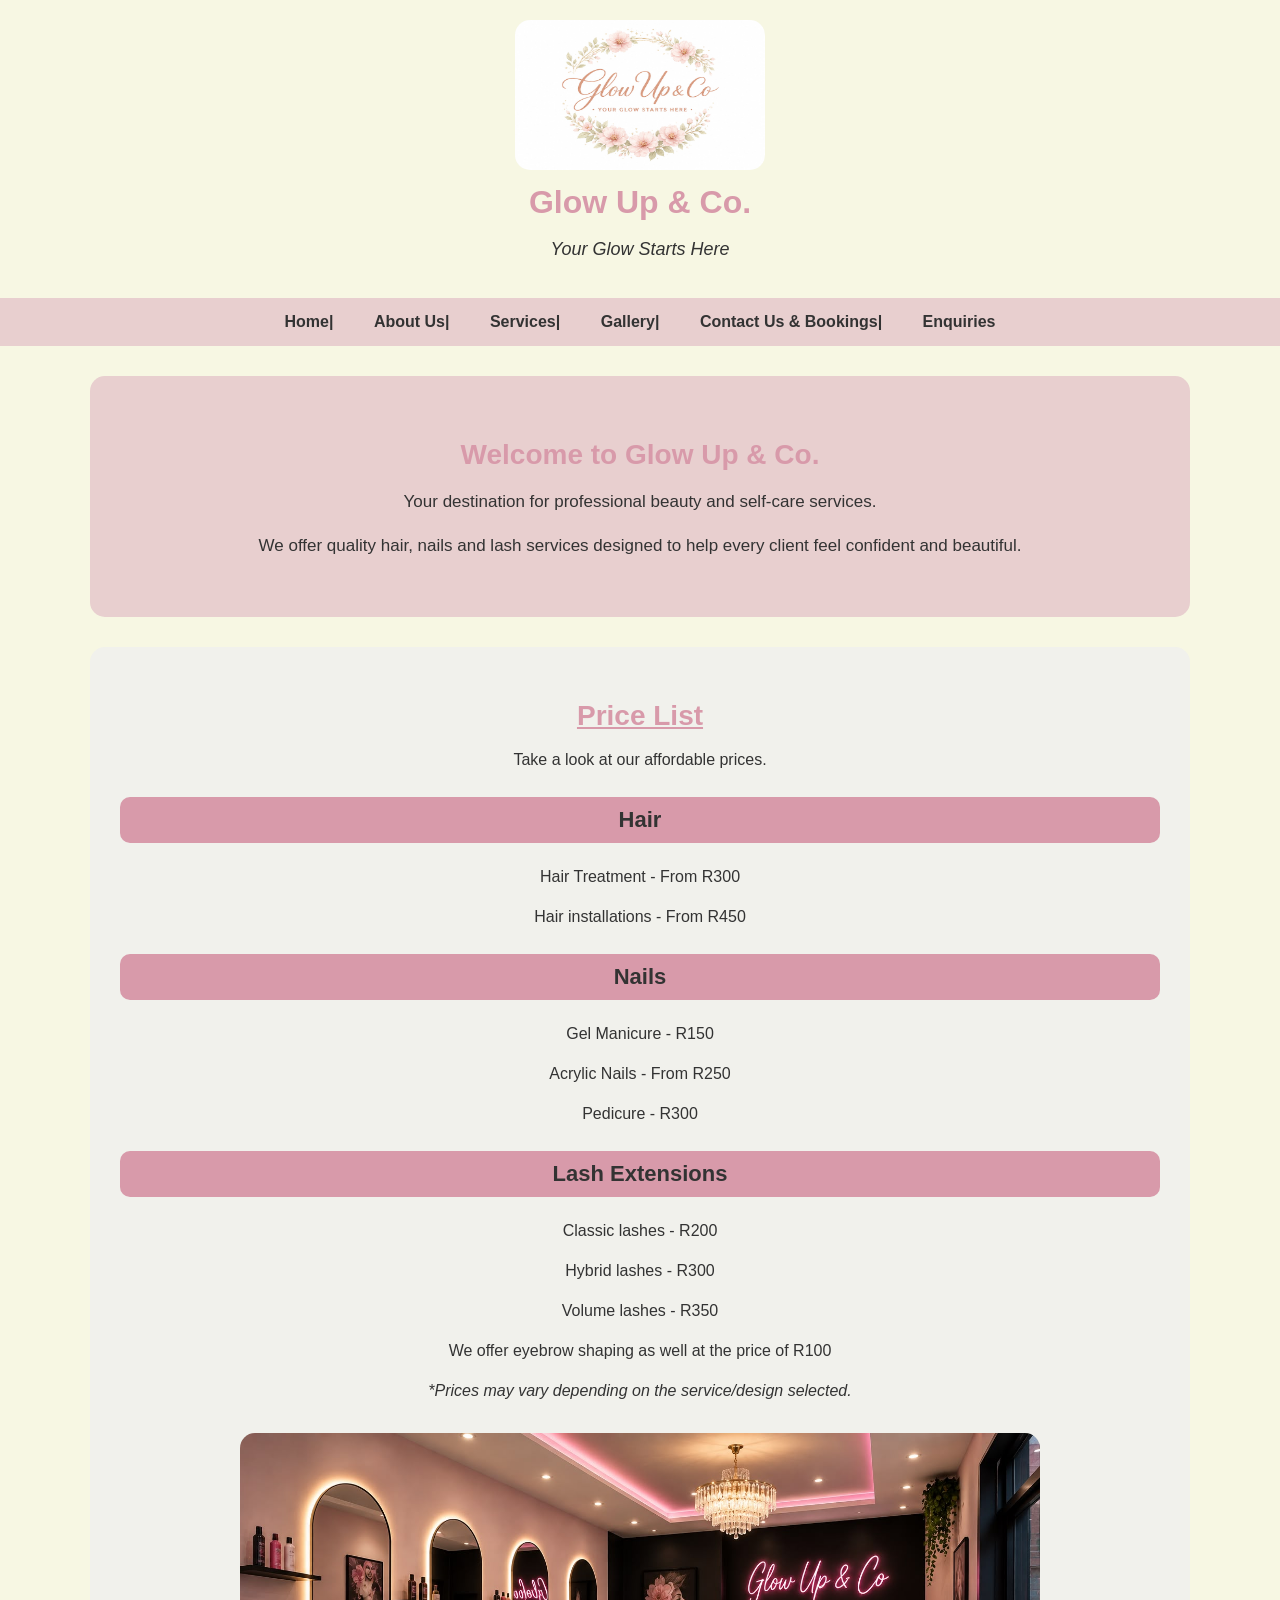
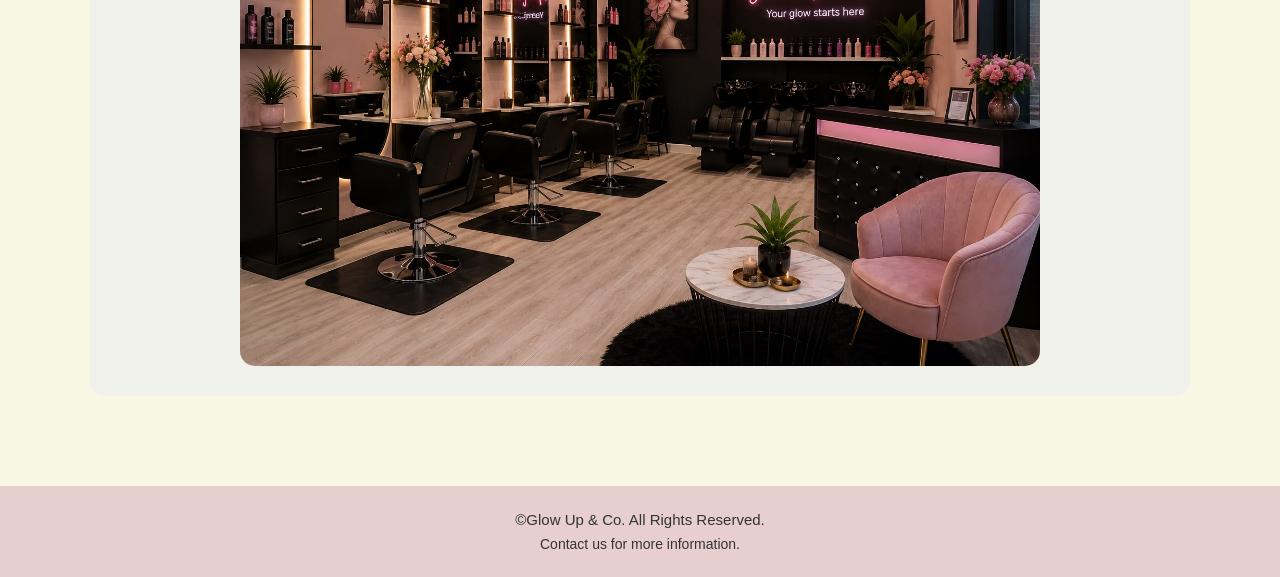
<file: Glow Up & Co/Index.html>
<!DOCTYPE html>
<html lang="en">
    <head>
        <meta charset="UTF-8">
        <meta name="viewport" content="width=device-width, initial-scale=1.0">

        <title>Glow Up & Co. | Beauty Salon</title>

        <!-- SEO description -->
         <meta name="description" content="Discover Glow Up & Co., a beauty parlour offering hair, nail and lash services. Your Glow Starts Here.">

         <!-- Identifies the website's main topic -->
          <meta name="author" content="Glow Up & Co.">

        <link rel="stylesheet" href="Css/Style.css">
    </head>
    <body>
        <!----Header-->
        <header>
            <!--- Displays the Glow up & Co. salon logo-->
            <img src="Images/Logo.jpeg" alt="Glow Up & Co. beauty parlour logo">
            <h1>Glow Up & Co.</h1>
            <p>Your Glow Starts Here</p>
        </header>
        <!-----Navigation-->
        <nav>
            <a href="index.html">Home|</a>
            <a href="about.html">About Us|</a>
            <a href="services.html">Services|</a>
            <a href="gallery.html">Gallery|</a>
            <a href="contact.html">Contact Us & Bookings|</a>
            <a href="enquiry.html">Enquiries</a>
        </nav>
        <!------Main Content-->
        <main>

            <section class="welcome">
                <h2>Welcome to Glow Up & Co.</h2>
                <p>
                 Your destination for professional beauty and self-care services.
                </p>
                <p>
                    We offer quality hair, nails and lash services designed to help every client feel confident and beautiful.
                </p>
            </section>
            <!----Price list section---->
            <section class="price-list">
                <h2><u>Price List</u></h2>

                <p>Take a look at our affordable prices.</p>

                <h3>Hair</h3>
                <p>Hair Treatment - From R300</p>
                <p>Hair installations - From R450</p>

                <h3>Nails</h3>
                <p>Gel Manicure - R150</p>
                <p>Acrylic Nails - From R250</p>
                <p>Pedicure - R300</p>

                <h3>Lash Extensions</h3>
                <p>Classic lashes - R200</p>
                <p>Hybrid lashes - R300</p>
                <p>Volume lashes - R350</p>
                
                <p>We offer eyebrow shaping as well at the price of R100</p>

                <p><i>*Prices may vary depending on the service/design selected.
                </i></p>
                
                <img src="Images/Viewss.jpeg" alt="Glow Up & Co. beauty services" class="home-image"
                 loading="lazy"
                decoding="async">
            </section>
        </main>

        <!-----Footer-->
        <footer>&copy;Glow Up & Co. All Rights Reserved.
            <p>Contact us for more information.</p>
         </footer>
    </body>
</html>
</file>
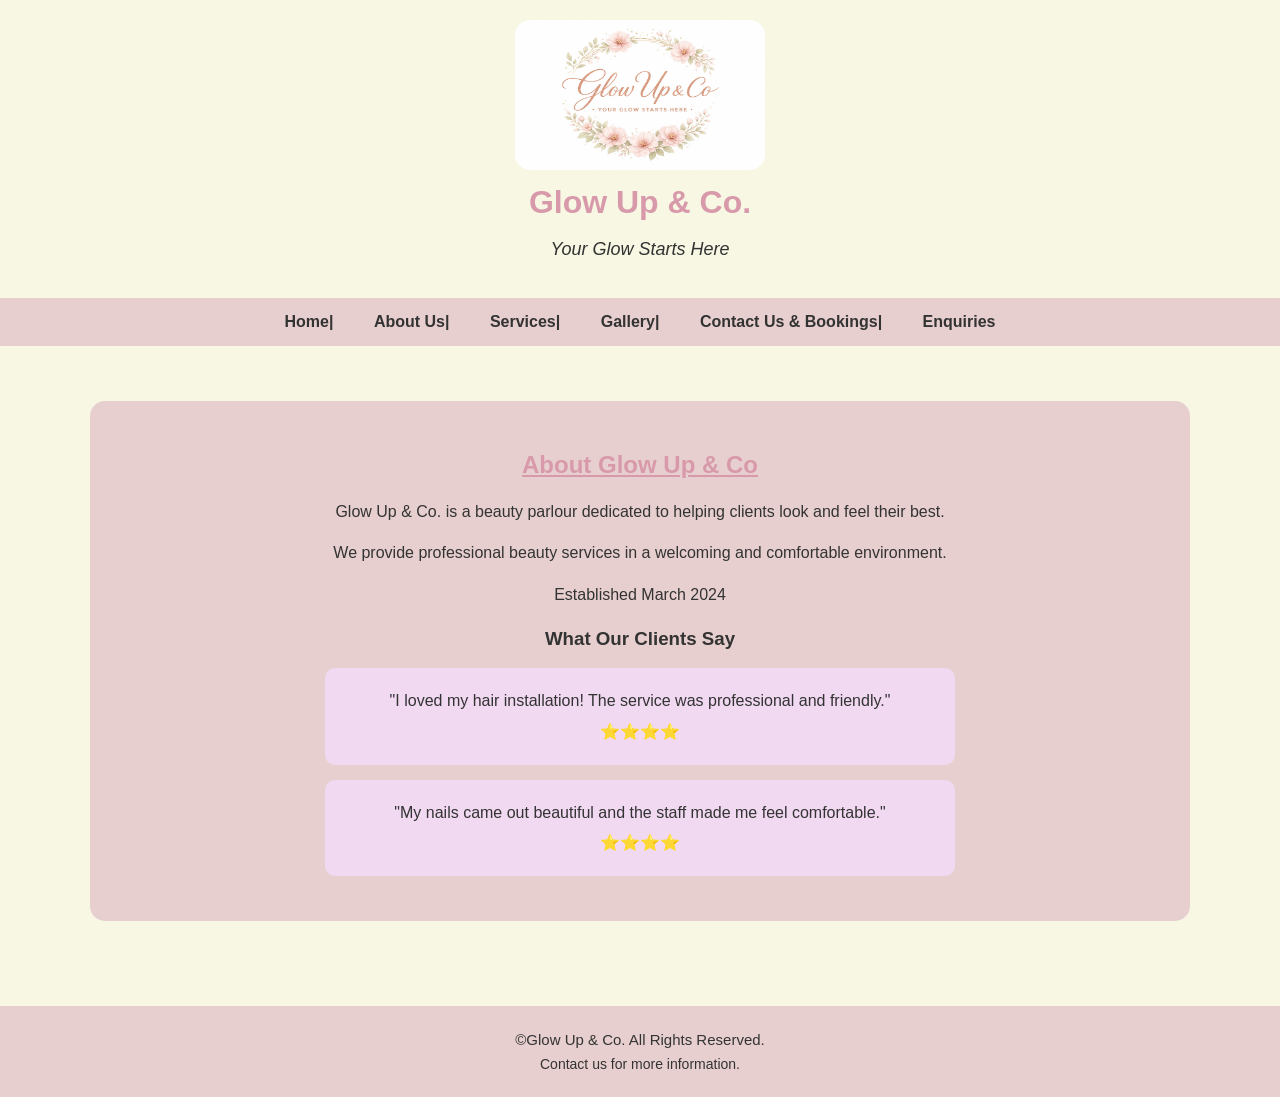
<file: Glow Up & Co/About.html>
<!DOCTYPE html>
<html lang="en">
    <head>
        
        <!--- Sets the character encoding --->
        <meta charset="UTF-8">

        <!--- Makes the page fir mobile and desktop screens--->
        <meta name="viewport" content="width=device-width,initial-scale=1.0">

        <!-- Sets the browser tab title -->
        <title>About Us | Glow up & Co.</title>

         <!-- SEO description-->
         <meta name="description" content="Learn more about Glow Up & Co., our beauty salon, our story and our commitment to helping clients feel confident.">

        <!-- Connects the ecternal CSS file-->
        <link rel="stylesheet" href="Css/Style.css">
    </head>
    <body>
        <!-- Header containing the salon logo and branding-->
        <header>
             <img src="Images/Logo.jpeg" alt="Glow Up & Co. beauty parlour logo">
            <h1>Glow Up & Co.</h1>
            <p> Your Glow Starts Here</p>
        </header>
        <!----Navigation-->
        <nav>
            <a href="Index.html">Home|</a>
            <a href="About.html">About Us|</a>
            <a href="Services.html">Services|</a>
            <a href="Gallery.html">Gallery|</a>
            <a href="Contact.html">Contact Us & Bookings|</a>
            <a href="Enquiry.html"> Enquiries</a>
        </nav>
        <main>

            <section class="about-section">
                <h2><u>About Glow Up & Co</u></h2>
                <p>
                    Glow Up & Co. is a beauty parlour dedicated to helping clients look and feel their best.
                </p>
                <p>
                    We provide professional beauty services in a welcoming and comfortable environment.
                </p>
                <p>
                    Established March 2024
                </p>
                <h3>What Our Clients Say</h3>

                <div class="review">
                    <p>"I loved my hair installation! The service was professional and friendly."</p>
                    <p>⭐⭐⭐⭐</p>
                </div>

                <div class="review">
                    <p>"My nails came out beautiful and the staff made me feel comfortable."</p>
                    <p>⭐⭐⭐⭐</p>
                </div>
            </section>
        </main>

        <footer>&copy;Glow Up & Co. All Rights Reserved.
            <p>Contact us for more information.</p>
        </footer>
    </body>
</html>
</file>
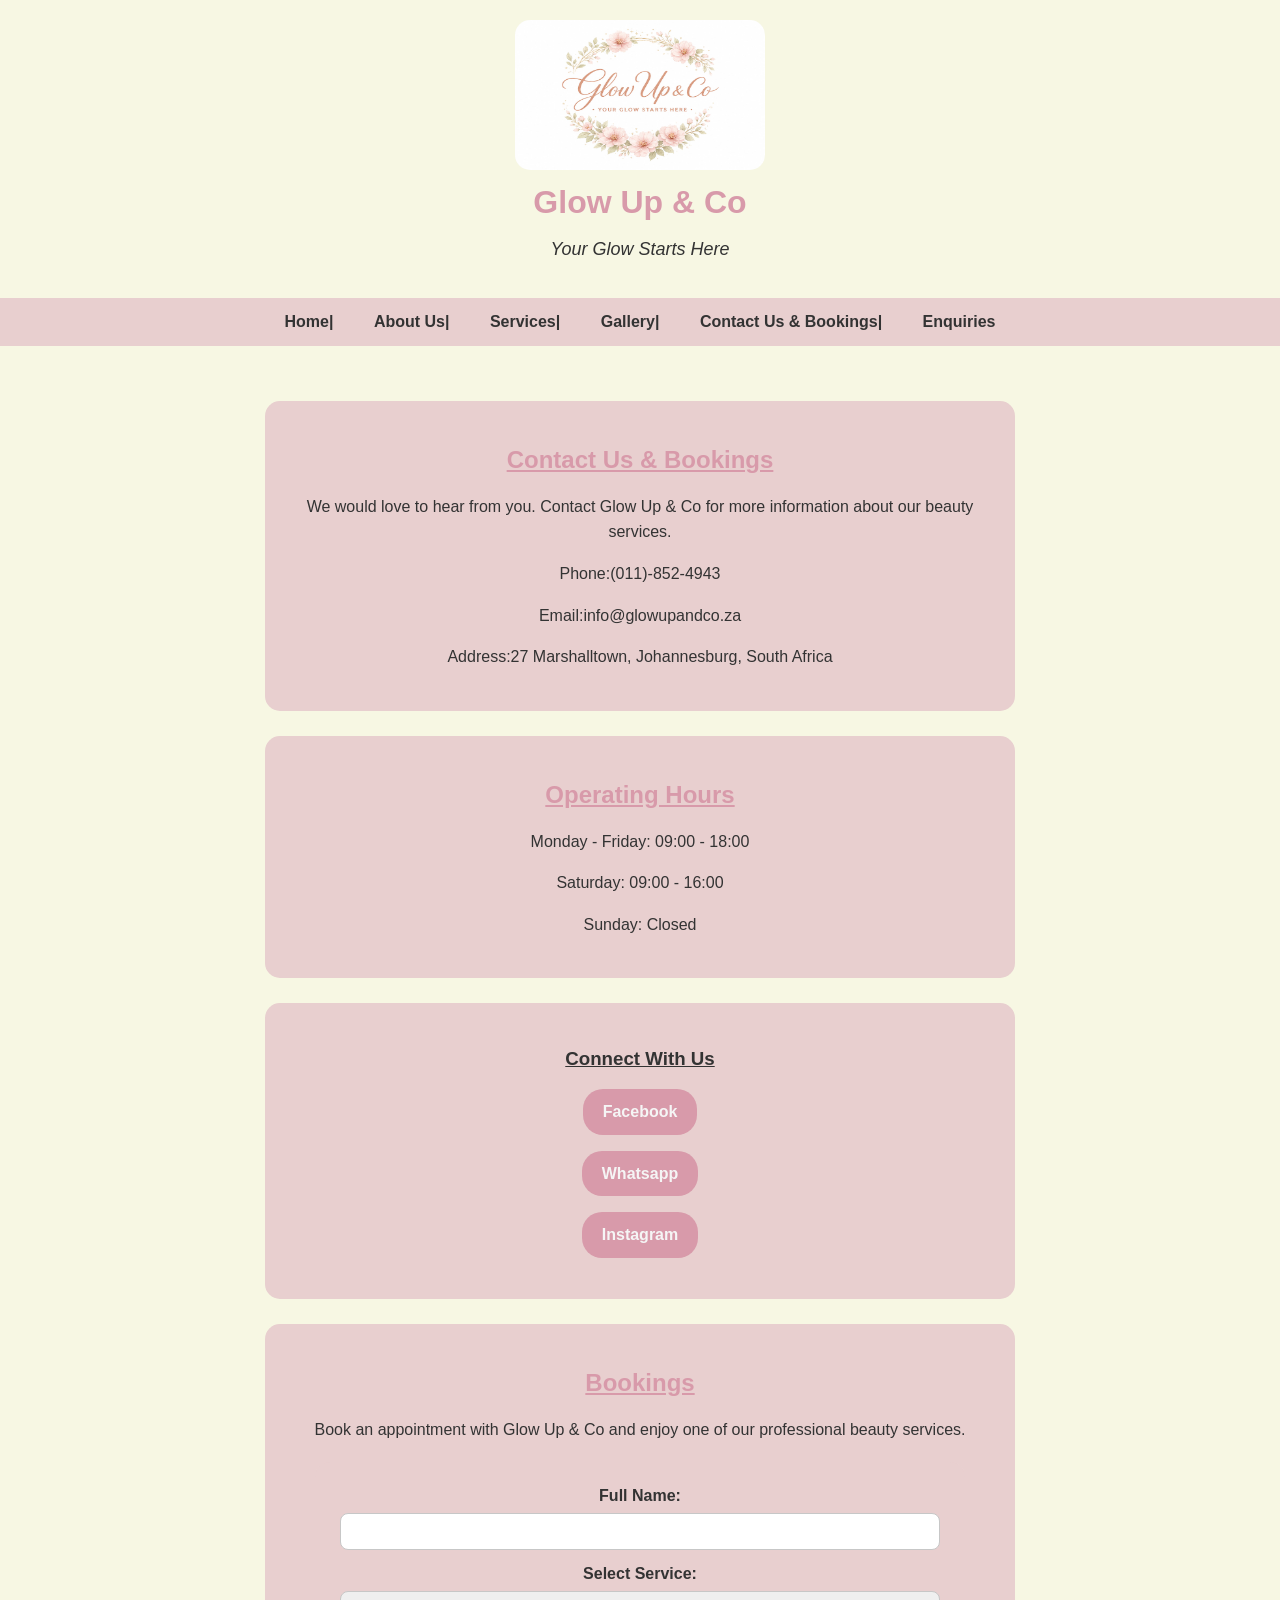
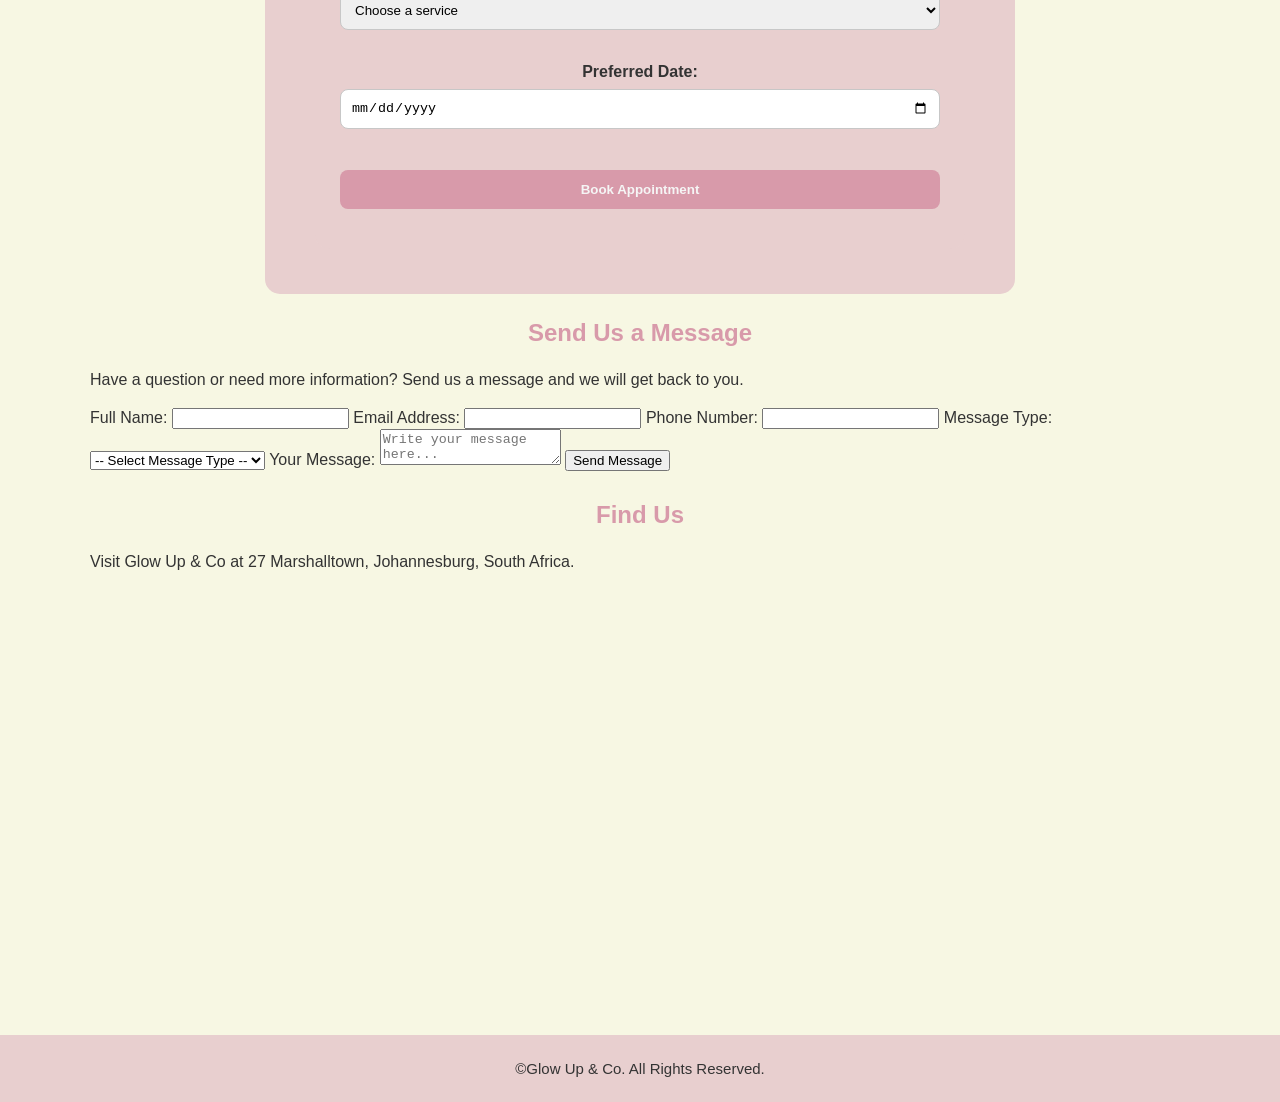
<file: Glow Up & Co/Contact.html>
<!DOCTYPE html>
<html lang="en">
    <head>
        
        <title>Contact Us & Bookings | Glow Up & Co</title>

         <!-- SEO description-->
        <meta name="description" content="Contact Glow Up & Co. for beauty service enquiries and appointment requests. Your Glow Starts Here.">

        <link rel="stylesheet" href="Css/Style.css">
    </head>

    <body>

        <!----Header---->
        <header> <img src="Images/Logo.jpeg" alt="Glow Up & Co. beauty parlour logo">
            <h1>Glow Up & Co</h1>
            <p>Your Glow Starts Here</p>
        </header>

        <!----Navigation---->
        <nav>
            <a href="index.html">Home|</a>
            <a href="about.html">About Us|</a>
            <a href="services.html">Services|</a>
            <a href="gallery.html">Gallery|</a>
            <a href="contact.html">Contact Us & Bookings|</a>
            <a href="enquiry.html"> Enquiries</a>
        </nav>

        <!-----Main Content----->
        <main>

            <!---Contact Us--->
            <section class="contact-section">
                <h2><u>Contact Us & Bookings</u></h2>

                <p>
                    We would love to hear from you.
                    Contact Glow Up & Co for more information about our beauty services.
                </p>

                <p>Phone:(011)-852-4943</p>
                <p>Email:info@glowupandco.za</p>
                <p>Address:27 Marshalltown, Johannesburg, South Africa</p>
            </section>
            <section class="contact-section">
                <h2><u>Operating Hours</u></h2>

                <p>Monday - Friday: 09:00 - 18:00</p>
                <p>Saturday: 09:00 - 16:00</p>
                <p>Sunday: Closed</p>
            </section>
            <section class="contact-section">
                <h3><u>Connect With Us</u></h3>
                <p>
                    <a href="#" class="social-button">Facebook</a>
                </p>
                <p>
                    <a href="#" class="social-button">Whatsapp</a>
                </p>
                <p>
                    <a href="#" class="social-button">Instagram</a>
                </p>
            </section>

            <!----Bookings---->
            <section class="contact-section">
                <h2><u>Bookings</u></h2>

                <p>Book an appointment with Glow Up & Co and enjoy one of our professional beauty services.</p>

                <!--Booking form for clients requesting a beauty appointment-->
                <form class="booking-form" id="bookingForm">

                    <label for="name">Full Name:</label>

                    <input type="text" id="name" name="name" required>

                    <label for="service">Select Service:</label>
                    <select id="service" name="service" required>
                        <option value="">Choose a service</option>
                        <option value="hair">Hair</option>
                        <option value="nails">Nails</option>
                        <option value="lashes">Lashes</option>
                    </select>

                    <br><br>

                    <label for="date">Preferred Date:</label>

                    <input type="date" id="date" name="date" required>

                    <br><br>

                    <input type="submit" value="Book Appointment">
                </form>

                <!--Displays the booking form's confirmation or validation message-->
                <p id="bookingMessage" aria-live="polite"></p>
            </section>

            <!-- General Contact Form -->

<section class="contact-message-section">

    <h2>Send Us a Message</h2>

    <p>
        Have a question or need more information?
        Send us a message and we will get back to you.
    </p>

    <form id="contactMessageForm"
    action="https://formspree.io/f/mqppgabe"
         method="POST"> 
         
     <input type="text" name="_gotcha" style="display:none">
         
        <label for="contactName">Full Name:</label>
        <input type="text" id="contactName" name="name"
               minlength="2" maxlength="50" required>

        <label for="contactEmail">Email Address:</label>
        <input type="email" id="contactEmail" name="email"
               required>

        <label for="contactPhone">Phone Number:</label>
        <input type="tel" id="contactPhone" name="phone"
               pattern="[0-9+\s()-]{10,15}"
               title="Enter a valid phone number."
               required>

        <label for="messageType">Message Type:</label>
        <select id="messageType" name="messageType" required>
            <option value="">-- Select Message Type --</option>
            <option value="General Enquiry">General Enquiry</option>
            <option value="Feedback">Feedback</option>
            <option value="Complaint">Complaint</option>
            <option value="Compliment">Compliment</option>
            <option value="Other">Other</option>
        </select>

        <label for="contactMessage">Your Message:</label>
        <textarea id="contactMessage" name="message"
                  minlength="10" maxlength="500"
                  placeholder="Write your message here..."
                  required></textarea>

        <button type="submit">Send Message</button>

    </form>

    <p id="contactResponse"></p>

</section>

            <section class="location-section">
            <h2>Find Us</h2>

            <p>Visit Glow Up & Co at 27 Marshalltown,
               Johannesburg, South Africa.</p>

           <iframe
            src="https://maps.google.com/maps?q=27%20Marshalltown%2C%20Johannesburg%2C%20South%20Africa&output=embed"
            width="100%"
            height="350"
            style="border:0;"
            loading="lazy"
            allowfullscreen
            title="Map showing Glow Up & Co location">
           </iframe>
           </section>
        </main>

        <!----Footer---->
        <footer>
            &copy;Glow Up & Co. All Rights Reserved.
        </footer>

        <!-- Connects the external JavaScript file -->
         <script src="JavaScript2.0/script.js"></script>

    </body>
</html>
</file>
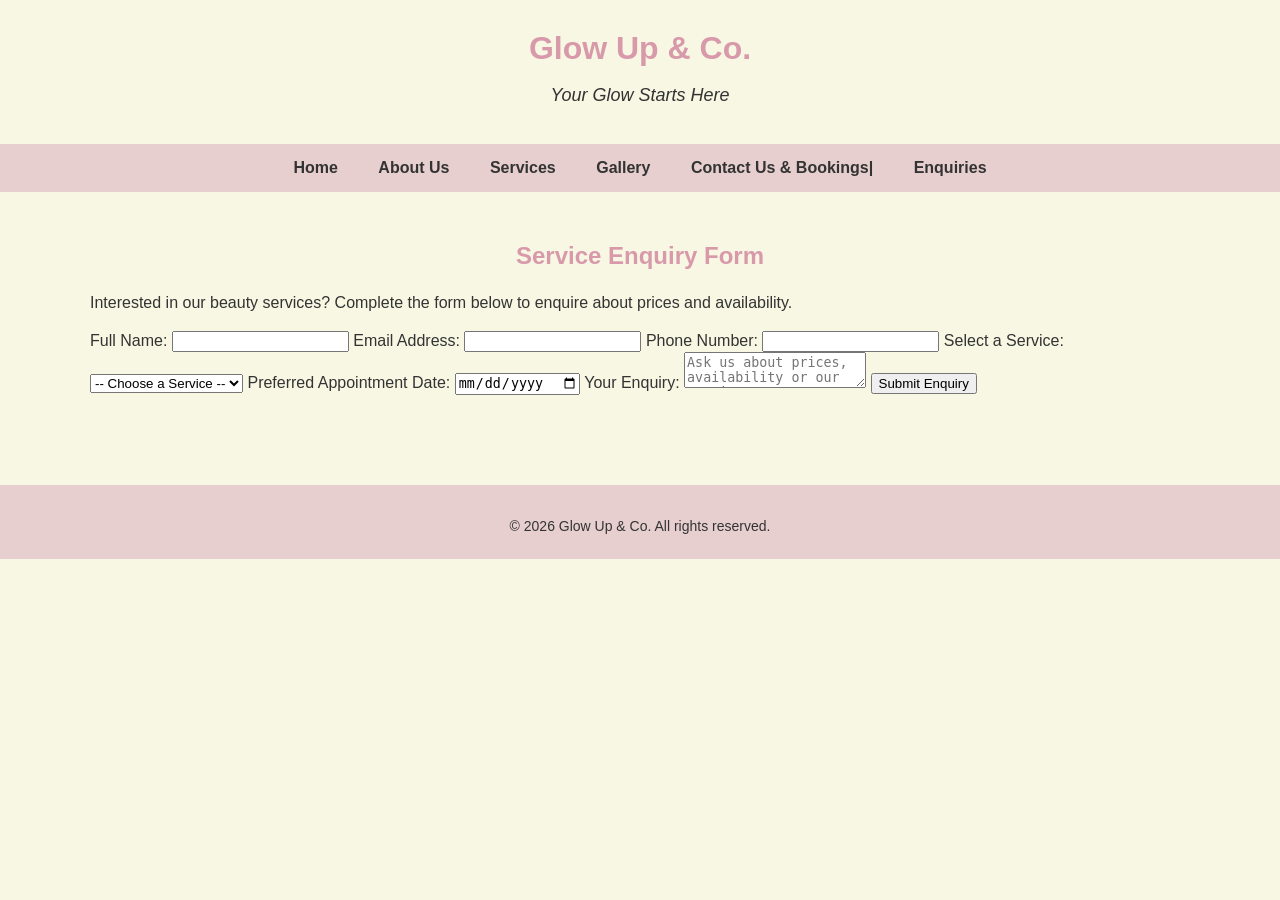
<file: Glow Up & Co/Enquiry.html>
<!DOCTYPE html>
<html lang="en">
<head>
    <meta charset="UTF-8">
    <meta name="viewport" content="width=device-width, initial-scale=1.0">

    <title>Service Enquiries | Glow Up & Co.</title>

    <meta name="description" content="Enquire about beauty services, prices and availability at Glow Up & Co.">

    <link rel="stylesheet" href="Css/Style.css">
</head>

<body>

    <header>
        <h1>Glow Up & Co.</h1>
        <p>Your Glow Starts Here</p>
    </header>

    <nav>
        <a href="index.html">Home</a>
        <a href="about.html">About Us</a>
        <a href="services.html">Services</a>
        <a href="gallery.html">Gallery</a>
        <a href="contact.html">Contact Us & Bookings|</a>
        <a href="enquiry.html">Enquiries</a>
    </nav>

    <main>
        <section>
            <h2>Service Enquiry Form</h2>

            <p>
                Interested in our beauty services?
                Complete the form below to enquire about prices
                and availability.
            </p>

           <form id="enquiryForm"
           action="https://formspree.io/f/xljjodbj"
           method="POST">
           
           <input type="text" name="_gotcha" style="display:none">
           
    <label for="enquiryName">Full Name:</label>
    <input type="text" id="enquiryName" name="name"
           minlength="2" maxlength="50" required>

    <label for="enquiryEmail">Email Address:</label>
    <input type="email" id="enquiryEmail" name="email" required>

    <label for="enquiryPhone">Phone Number:</label>
    <input type="tel" id="enquiryPhone" name="phone"
           pattern="[0-9+\s()-]{10,15}"
           title="Enter a valid phone number (10–15 characters)."
           required>

    <label for="enquiryService">Select a Service:</label>
    <select id="enquiryService" name="service" required>
        <option value="">-- Choose a Service --</option>
        <option value="Hair Styling">Hair Styling</option>
        <option value="Nail Services">Nail Services</option>
        <option value="Lash Extensions">Lash Extensions</option>
    </select>

    <label for="enquiryDate">Preferred Appointment Date:</label>
    <input type="date" id="enquiryDate" name="date" required>

    <label for="enquiryMessage">Your Enquiry:</label>
    <textarea id="enquiryMessage" name="message"
              minlength="10" maxlength="500"
              placeholder="Ask us about prices, availability or our services..."
              required></textarea>

    <button type="submit">Submit Enquiry</button>

</form>

<p id="enquiryResponse" style="color: black; font-weight: bold;"></p>
        </section>
    </main>

    <footer>
        <p>&copy; 2026 Glow Up & Co. All rights reserved.</p>
    </footer>

    <script src="JavaScript2.0/script.js"></script>

</body>
</html>
</file>
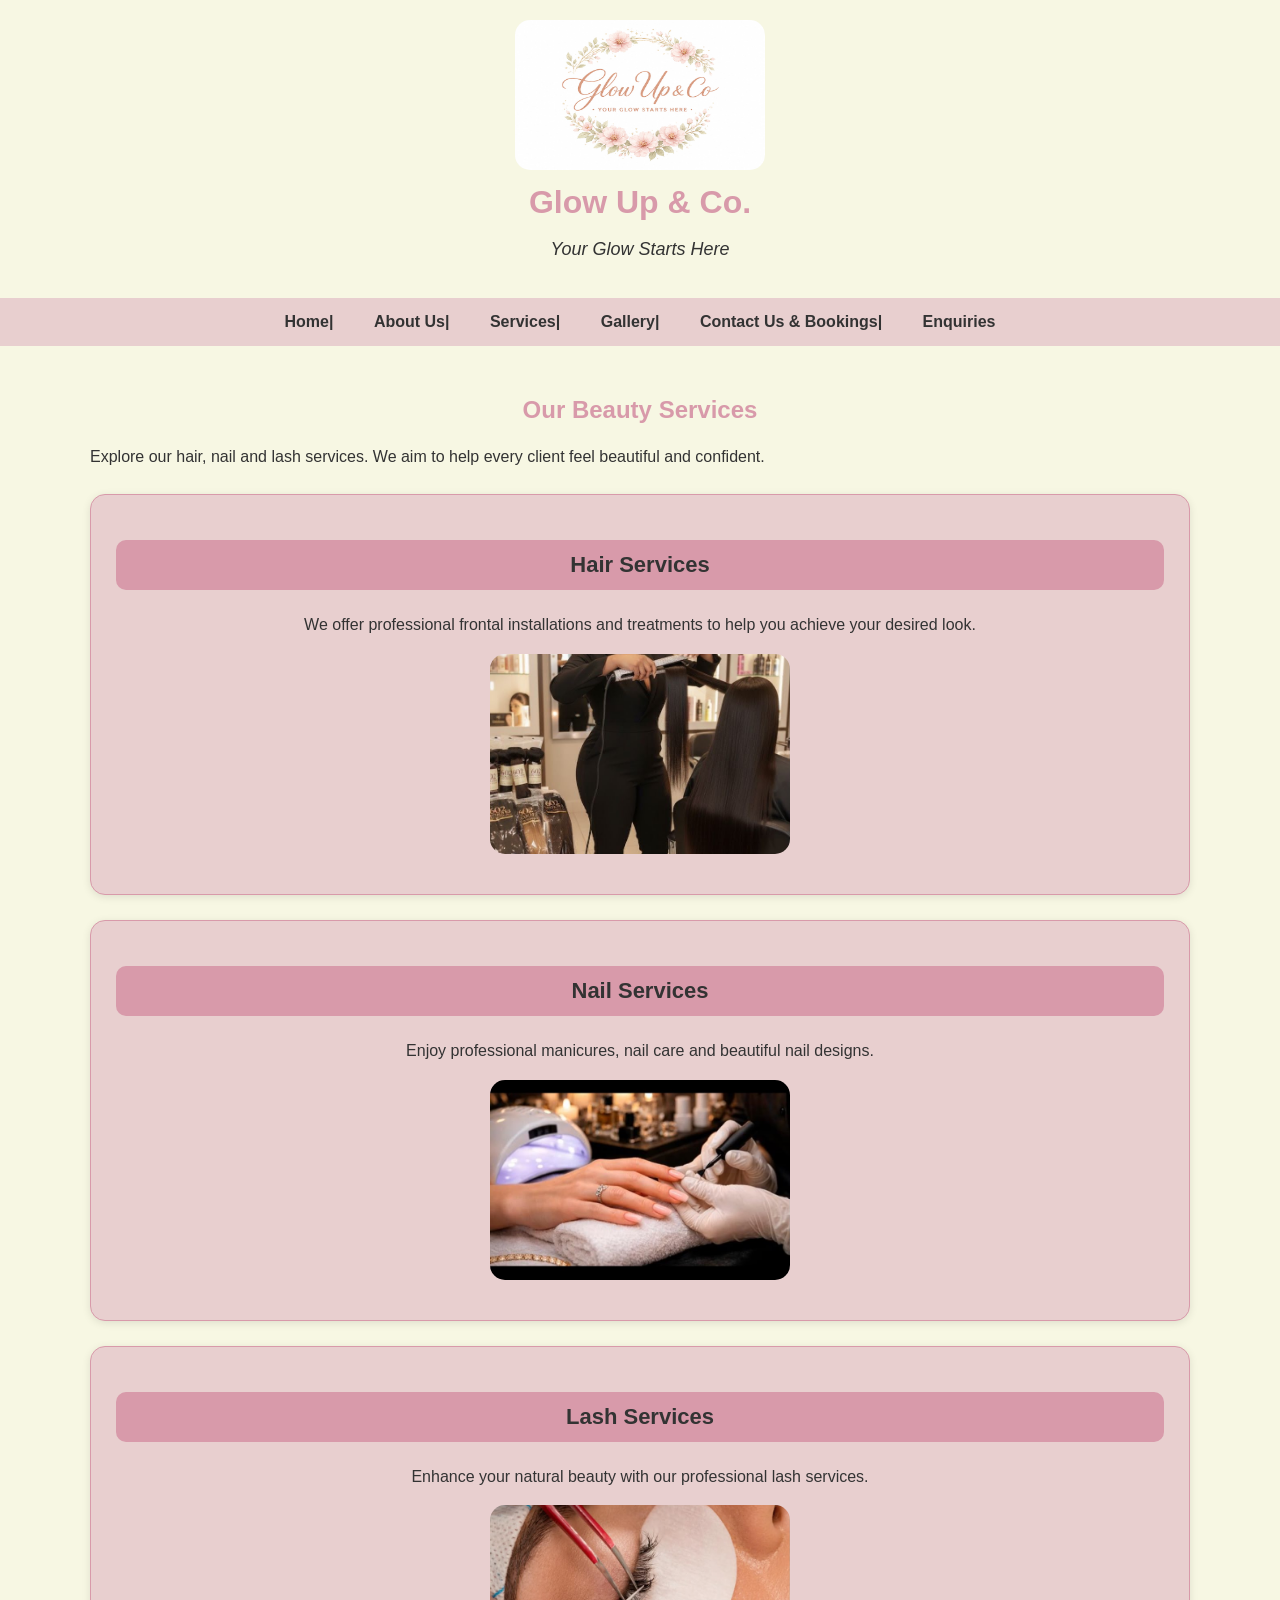
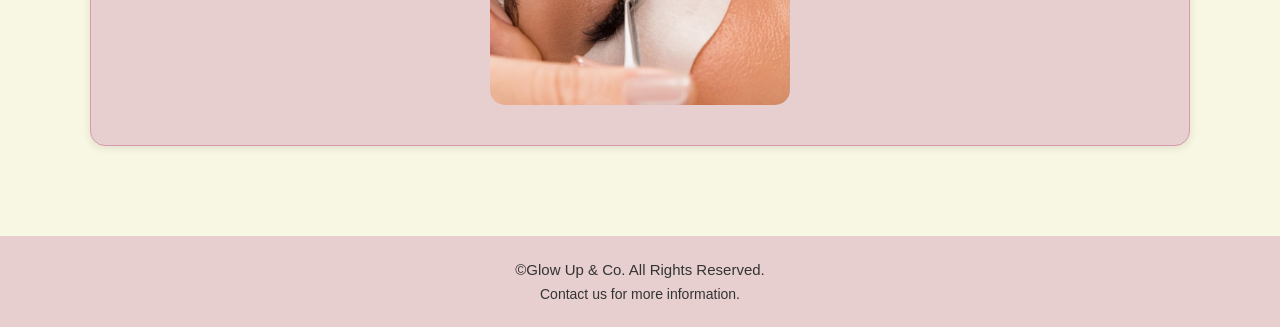
<file: Glow Up & Co/Services.html>
<!DOCTYPE html>
<html lang="en">
    <head>
        <!-- Sets the character encoding for the page -->
         <meta charset="UTF-8">

         <!-- Makes the page responsive on mobile devices-->
          <meta name="viewport" content="width=device-width, initial-scale=1.0">

          <!-- Describes the Services page in the browser tab -->
        <title>Services | Glow Up & Co</title>

        <!-- SEO description-->
          <meta name="description" content="Explore hair, nails and lash services at Glow Up & Co. Discover our beauty treatments and price lists.">

        <!-- Links the page to the external stylesheet -->
        <link rel="stylesheet" href="Css/Style.css">
    </head>
    <body>

        <!---Header containing the salon logo and branding --->
        <header> 
            <img src="Images/Logo.jpeg" alt="Glow Up & Co. beauty parlour logo">
            <h1>Glow Up & Co.</h1>
            <p>Your Glow Starts Here</p>
        </header>

        <!-- Navigation menu linking all five website pages-->
        <nav>
            <a href="index.html">Home|</a>
            <a href="about.html">About Us|</a>
            <a href="services.html">Services|</a>
            <a href="gallery.html">Gallery|</a>
            <a href="contact.html">Contact Us & Bookings|</a>
            <a href="enquiry.html"> Enquiries</a>
        </nav>

        <!-----Main content of the webpage------>
        <main>
            <section class="services-section">

                <h2>Our Beauty Services</h2>

                <p> 
                    Explore our hair, nail and lash services.
                    We aim to help every client feel beautiful and confident.
                </p>
                
                <div class="service-card">
                <h3 class="service-title">Hair Services</h3>
                <p>We offer professional frontal installations and treatments to help you achieve your desired look.</p>
                <img src="Images/ServiceH.jpeg" alt="Hair service" class="service-image"
                 loading="lazy"
                decoding="async">
                </div>
                
                <div class="service-card">
                <h3 class="service-title">Nail Services</h3>
                <p>Enjoy professional manicures, nail care and beautiful nail designs.</p>
                <img src="Images/ServiceN.jpeg" alt="Nail service" class="service-image"
                 loading="lazy"
                decoding="async">
                </div>

                <div class="service-card"> 
                <h3 class="service-title">Lash Services</h3>
                <p>Enhance your natural beauty with our professional lash services.</p>
                <img src="Images/ServiceL.jpeg" alt="Lash service" class="service-image"
                 loading="lazy"
                decoding="async">
                </div>

            </section>
        </main>

        <!----footer---->
        <footer>&copy;Glow Up & Co. All Rights Reserved.
            <p>Contact us for more information.</p>
        </footer>
    </body>
</html>
</file>
<file: Glow Up & Co/Css/Style.css>
/*General page syling*/
body {
    background-color: rgb(247, 247, 227);
    font-family: Arial, sans-serif;
    margin:0;
    padding: 0;
    color: #333;
}

/* Header */
header {
    text-align:center;
    padding: 20px;
}

header img {
   width: 250px;
   height: 150px;
   border-radius: 15px;
}

header h1 {
    margin: 10px 0 5px;
    font-size: 32px;
}

header p {
    font-style: italic;
    font-size: 18px;
}

/* Navigation */
nav {
    text-align: center;
    padding: 15px;
    background-color: #e8cfcf;
}

nav a {
    text-decoration: none;
    color: #333;
    margin: 0 10px;
    font-weight:bold;
    padding: 8px;
    transition: 0.3s ease;
}

nav a:hover {
    color: #d89aaa;
    text-decoration: underline;
}

/*Main Content*/
main {
    max-width: 1100px;
    margin: auto;
    padding: 30px;
}

section {
    margin-bottom: 30px;
}

/* Headings */
h2 {
    text-align: center;
    color: #d89aaa;
}

h3 {
    margin-top: 20px;
}

/* Footer */
footer {
    text-align: center;
    padding: 25px;
    background-color: #e8cfcf;
    margin-top: 30px;
    font-size: 15px;
}

footer p {
    margin: 8px 0 0;
    font-size: 14px;
}

/*Welcome section */
.welcome {
    background-color: #e8cfcf;
    text-align: center;
    padding: 40px;
    border-radius: 15px;
    margin-bottom: 30px;
}

.welcome h2 {
    font-size: 28px;
    margin-bottom: 15px;
}

.welcome p {
    font-size: 17px;
    line-height: 1.6;
}

/* Price list*/
.price-list {
    background-color: rgb(241, 241, 236);
    padding: 30px;
    border-radius: 15px;
    text-align: center;
}

.price-list h2 {
    font-size: 28px;
    margin-bottom: 10px;
}

.price-list h3 {
    background-color: #d89aaa;
    padding: 10px;
    border-radius: 10px;
    font-size: 22px;
    margin-top: 25px;
    transition: 0.3s ease;
}

.price-list:hover {
    transform: scale(1.02);
}

.price-list p {
    font-size: 16px;
    line-height: 1.5;
}

/* Home page image*/
.home-image {
    display: block;
    width: 100%;
    max-width: 800px;
    height: auto;
    margin: 30px auto 0;
    border-radius: 15px;
}

.home-image:hover {
    transform: scale(1.02);
    box-shadow: 0 8px 18px rgba(0, 0, 0, 0.15);
}

/* Services page*/
.service-title {
    background-color: #d89aaa;
    padding: 12px;
    border-radius: 10px;
    text-align: center;
    font-size: 22px;
}

.service-image {
    display: block;
    width: 300px;
    max-width: 100%;
    height: 200px;
    object-fit: cover;
    margin: 15px auto;
    border-radius: 15px;
}

main section p {
    line-height: 1.6;
}

/* Service card*/
.service-card {
    background-color: #e8cfcf;
    padding: 25px;
    margin: 25px 0;
    border-radius: 15px;
    text-align: center;
    border: 1px solid #d89aaa;
    box-shadow: 0 2px 8px rgba(0, 0, 0, 0.1);
    transition: transform 0.3s ease, box-shadow 0.3s ease;
}

.service-card:hover {
    transform: translateY(-8px);
    box-shadow: 0 8px 18px rgba(0, 0, 0, 0.15);
}

/* Gallery headings */
.gallery-title {
    background-color: #d89aaa;
    padding: 12px;
    border-radius: 10px;
    text-align: center;
    font-size: 22px;
}

/* Gallery images */
.gallery-image {
    width: 300px;
    height: 250px;
    object-fit: cover;
    border-radius: 15px;
    margin: 10px;
    transition: transform 0.3s ease, box-shadow 0.3s ease;
}

.gallery-image:hover {
    transform: scale(1.05);
    box-shadow: 0 8px 18px rgba(0, 0, 0, 0.15);
}

/* Responsive Gallery*/
@media (max-width: 768px) {
    .gallery-image {
        width: 100%;
        max-width: 300px;
        height: auto;
        margin: 10px auto;
        display: block;
    }
}
@media (max-width: 768px) {
    nav a {
        display: block;
        margin: 10px 0;
    }
}

/* Booking Form */
.booking-form {
    max-width: 600px;
    margin: 20px auto;
    padding: 25px;
    background-color: #e8cfcf;
    border-radius: 15px;
}

.booking-form label {
    font-weight: bold;
}

.booking-form input,
.booking-form select {
    width: 100%;
    padding: 10px;
    margin-top: 8px;
    margin-bottom: 15px;
    border: 1px solid #c7c7c7;
    border-radius: 8px;
    box-sizing: border-box;
}

.booking-form input[type="submit"] {
    background-color: #d89aaa;
    color: whitesmoke;
    border: none;
    font-weight: bold;
    cursor: pointer;
    padding: 12px 20px;
    border-radius: 8px;
    transition: 0.3s ease;
}

.booking-form input[type="submit"]:hover {
    background-color: #c77f91;
    transform: translateY(-2px);
}

/* Contact Section */
.contact-section {
    background-color: #e8cfcf;
    padding: 25px;
    margin: 25px auto;
    border-radius: 15px;
    max-width: 700px;
    text-align: center;
}

.contact-section p {
    line-height: 1.6;
}

.contact-section a {
    color: #333;
    font-weight: bold;
    text-decoration: none;
}

.contact-section a:hover {
    text-decoration: underline;
}

.contact-section p {
    line-height: 1.6;
    font-size: 16px;
}

.social-button {
    display: inline-block;
    background-color: #d89aaa;
    color: whitesmoke !important;
    padding: 10px 20px;
    border-radius: 20px;
    text-decoration: none !important;
    font-weight: bold;
    transition: 0.3s ease;
}

.social-button:hover {
    background-color: #c77f91;
    transform: translateY(-3px);
}

/* Responsive design */
@media (max-width: 768px) {
    main {
        padding: 15px;
    }

    .service-card {
        font-size: 20px;
    }

    .service-image {
        width: 100%;
        max-width: 300px;
        height: auto;
    }
}

/* Text styling */
h1 {
    color: #d89aaa;
}

h2 {
    color: #d89aaa;
}

h3 {
    color: #333;
}

main p {
    font-size: 16px;
    line-height: 1.6;
}

/* Responsive header */
@media (max-width: 768px) {
    header {
        padding: 15px;
    }

    header img {
        width: 180px;
        height: auto;
    }

    header h1 {
        font-size: 26px;
    }

    header p {
        font-size: 16px;
    }
}

/* About Us Section */
.about-section {
    background-color: #e8cfcf;
    padding: 30px;
    margin: 25px auto;
    border-radius: 15px;
    text-align: center;
}

.about-section p {
    line-height: 1.6;
    font-size: 16px;
}

/*Customer Reviews */
.review {
    background-color: #f1d9f1;
    padding: 15px;
    margin: 15px auto;
    border-radius: 10px;
    max-width: 600px;
}

.review p {
    margin: 5px;
}

/* Gallery Layout */
.gallery {
    text-align: center;
    margin-bottom: 30px;
}
</file>
